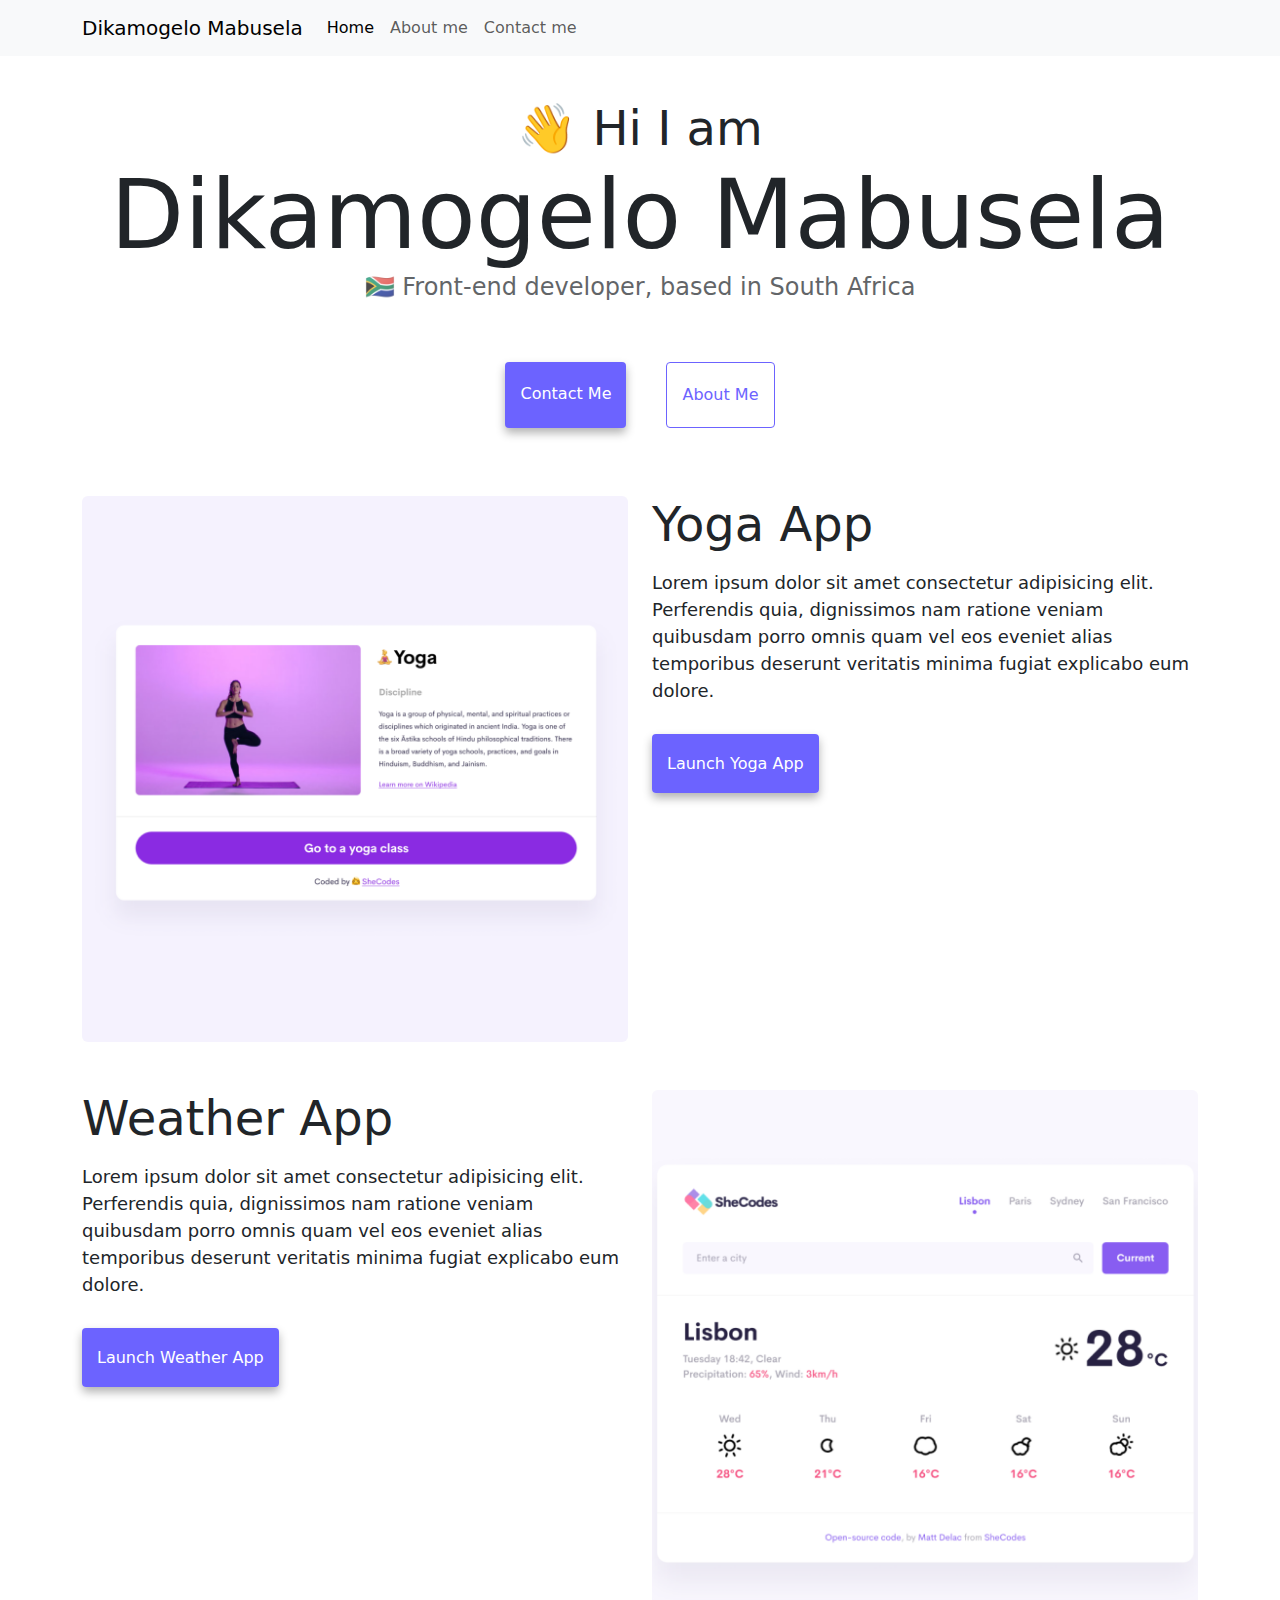
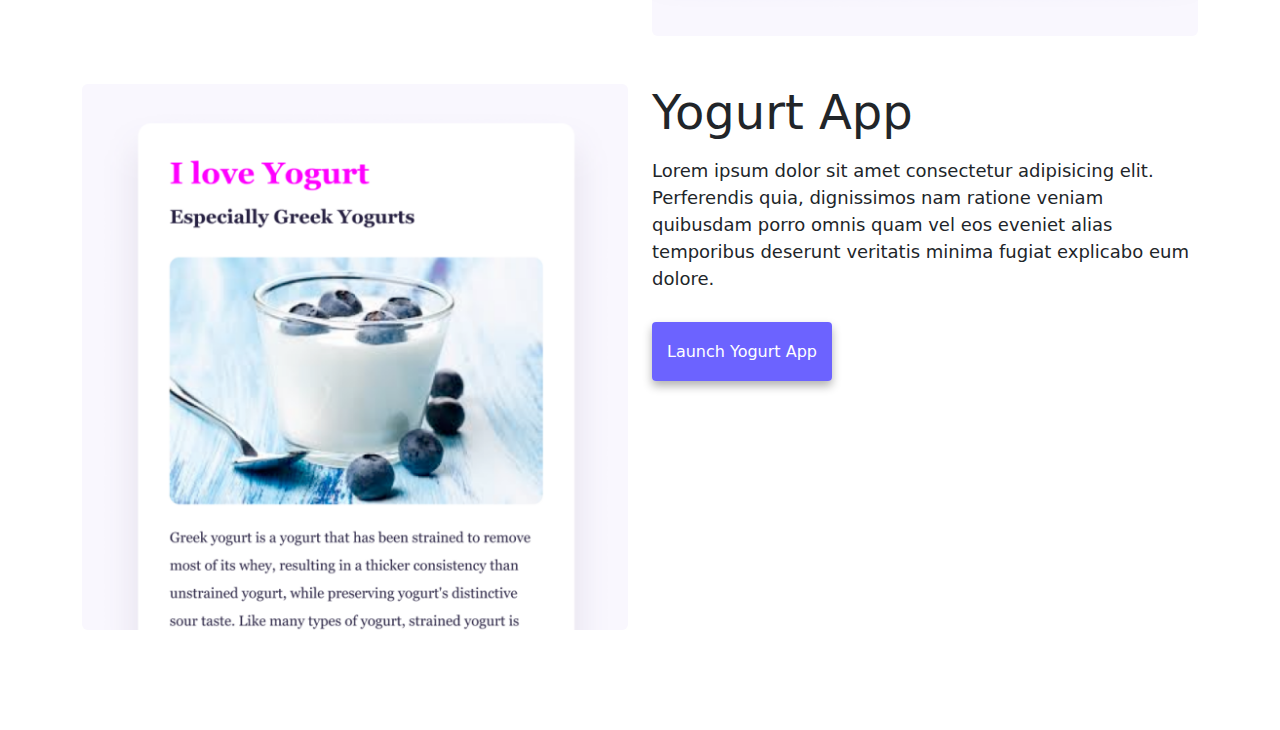
<file: index.html>
<!DOCTYPE html>
<html lang="en">
  <head>
    <meta charset="UTF-8" />
    <meta http-equiv="X-UA-Compatible" content="IE=edge" />
    <meta name="viewport" content="width=device-width, initial-scale=1.0" />
    <meta
      name="description"
      content="Dikamogelo Mabusela is a Front-end Developer based in Pretoria, South Africa. Here are some of the projects that she has worked on as well as her contact details for any job inquiries"
    />
    <title>Front-end Developer - Dikamogelo Mabusela</title>
    <link
      href="https://cdn.jsdelivr.net/npm/bootstrap@5.3.3/dist/css/bootstrap.min.css"
      rel="stylesheet"
      integrity="sha384-QWTKZyjpPEjISv5WaRU9OFeRpok6YctnYmDr5pNlyT2bRjXh0JMhjY6hW+ALEwIH"
      crossorigin="anonymous"
    />
    <script
      src="https://cdn.jsdelivr.net/npm/bootstrap@5.3.3/dist/js/bootstrap.bundle.min.js"
      integrity="sha384-YvpcrYf0tY3lHB60NNkmXc5s9fDVZLESaAA55NDzOxhy9GkcIdslK1eN7N6jIeHz"
      crossorigin="anonymous"
    ></script>
    <link rel="stylesheet" href="/css/styles.css" />
  </head>
  <body>
    <nav class="navbar navbar-expand-lg bg-body-tertiary fixed-top">
      <div class="container">
        <a class="navbar-brand" href="/" title="Homepage"
          >Dikamogelo Mabusela</a
        >
        <button
          class="navbar-toggler"
          type="button"
          data-bs-toggle="collapse"
          data-bs-target="#navbarNav"
          aria-controls="navbarNav"
          aria-expanded="false"
          aria-label="Toggle navigation"
        >
          <span class="navbar-toggler-icon"></span>
        </button>
        <div class="collapse navbar-collapse" id="navbarNav">
          <ul class="navbar-nav">
            <li class="nav-item">
              <a
                class="nav-link active"
                aria-current="page"
                href="/"
                title="Homepage"
                >Home</a
              >
            </li>
            <li class="nav-item">
              <a
                class="nav-link"
                href="/about.html"
                title="About Dikamogelo Mabusela"
                >About me</a
              >
            </li>
            <li class="nav-item">
              <a
                class="nav-link"
                href="/about.html#contact"
                title="Contact Dikamogelo Mabusela"
                >Contact me</a
              >
            </li>
          </ul>
        </div>
      </div>
    </nav>
    <h2 class="text-center">👋 Hi I am</h2>
    <h1 class="text-center">Dikamogelo Mabusela</h1>
    <h3 class="text-center">🇿🇦 Front-end developer, based in South Africa</h3>
    <div class="navigation-links mb-5">
      <a
        href="/about.html#contact"
        class="primary-link"
        title="Contact Dikamogelo Mabusela"
        >Contact me</a
      >
      <a href="/about.html" class="about-link" title="About Dikamogelo Mabusela"
        >About me</a
      >
    </div>
    <div class="container">
      <div class="row">
        <div class="col-6">
          <img
            src="/images/yoga.png"
            alt="Yoga project"
            class="img-fluid rounded d-none d-sm-block"
          />
        </div>
        <div class="col-sm-6">
          <h2 class="mb-3">Yoga App</h2>
          <p>
            Lorem ipsum dolor sit amet consectetur adipisicing elit. Perferendis
            quia, dignissimos nam ratione veniam quibusdam porro omnis quam vel
            eos eveniet alias temporibus deserunt veritatis minima fugiat
            explicabo eum dolore.
          </p>
          <div class="mt-5">
            <a href="#" class="primary-link project-link" title="Yoga project"
              >Launch Yoga App</a
            >
          </div>
        </div>
      </div>
      <div class="row mt-5">
        <div class="col-sm-6">
          <h2 class="mb-3">Weather App</h2>
          <p>
            Lorem ipsum dolor sit amet consectetur adipisicing elit. Perferendis
            quia, dignissimos nam ratione veniam quibusdam porro omnis quam vel
            eos eveniet alias temporibus deserunt veritatis minima fugiat
            explicabo eum dolore.
          </p>
          <div class="mt-5">
            <a
              href="#"
              class="primary-link project-link"
              title="Weather App project"
              >Launch Weather App</a
            >
          </div>
        </div>
        <div class="col-sm-6">
          <img
            src="/images/weather.png"
            alt="Weather App project"
            class="img-fluid rounded d-none d-sm-block"
          />
        </div>
      </div>
      <div class="row mt-5">
        <div class="col-sm-6">
          <img
            src="images/yogurt.png"
            alt="Yogurt project"
            class="img-fluid rounded d-none d-sm-block"
          />
        </div>
        <div class="col-sm-6">
          <h2 class="mb-3">Yogurt App</h2>
          <p>
            Lorem ipsum dolor sit amet consectetur adipisicing elit. Perferendis
            quia, dignissimos nam ratione veniam quibusdam porro omnis quam vel
            eos eveniet alias temporibus deserunt veritatis minima fugiat
            explicabo eum dolore.
          </p>
          <div class="mt-5">
            <a href="#" class="primary-link project-link" title="Yogurt project"
              >Launch Yogurt App</a
            >
          </div>
        </div>
      </div>
    </div>
  </body>
</html>
</file>
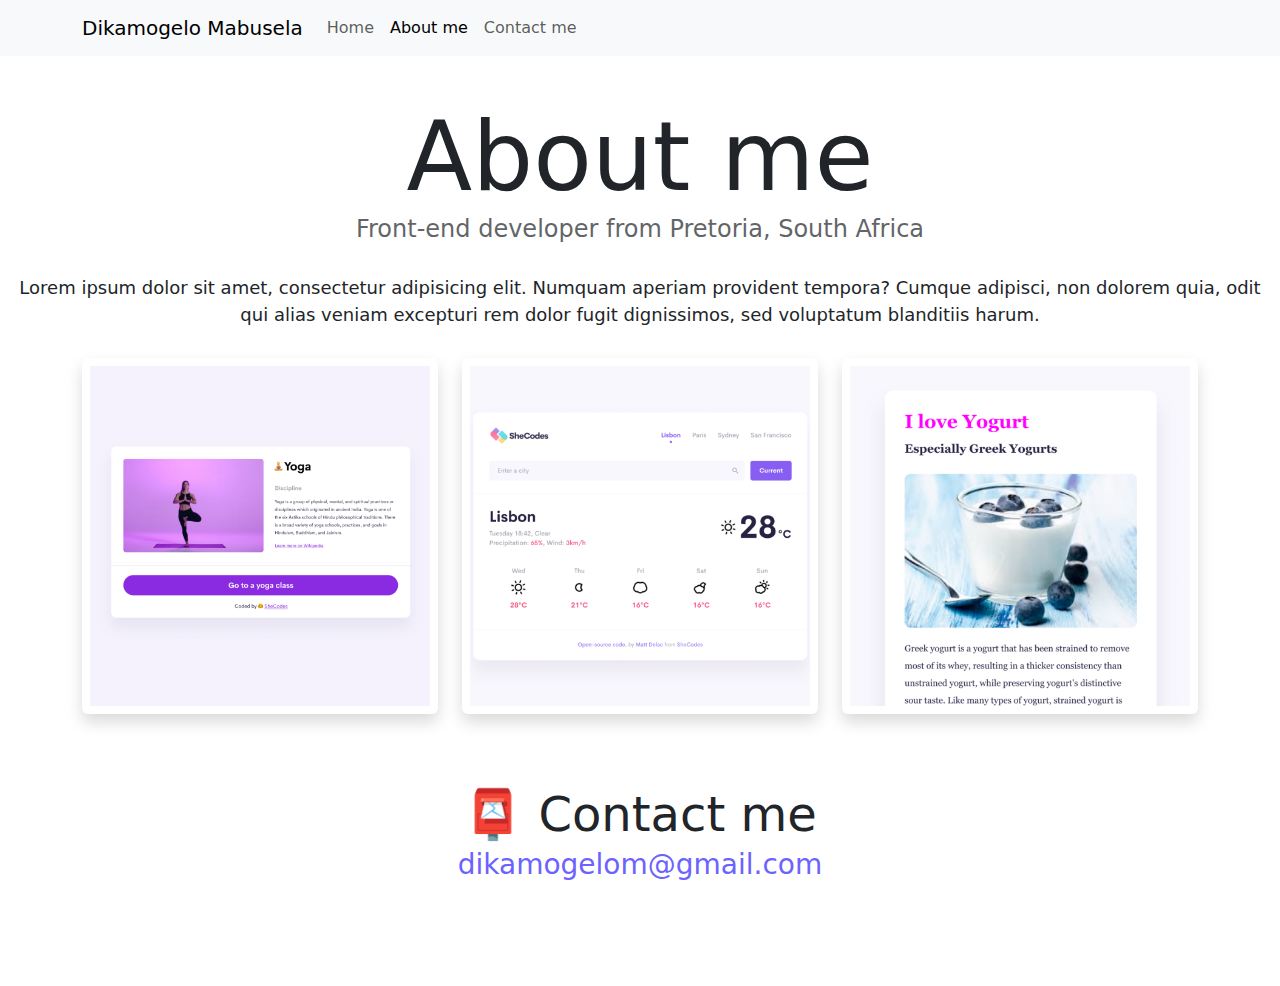
<file: about.html>
<!DOCTYPE html>
<html lang="en">
  <head>
    <meta charset="UTF-8" />
    <meta http-equiv="X-UA-Compatible" content="IE=edge" />
    <meta name="viewport" content="width=device-width, initial-scale=1.0" />
    <meta
      name="description"
      content="All you need to know about Dikamogelo Mabusela - a Front-end Developer based in Pretoria, South Africa"
    />
    <link
      href="https://cdn.jsdelivr.net/npm/bootstrap@5.3.3/dist/css/bootstrap.min.css"
      rel="stylesheet"
      integrity="sha384-QWTKZyjpPEjISv5WaRU9OFeRpok6YctnYmDr5pNlyT2bRjXh0JMhjY6hW+ALEwIH"
      crossorigin="anonymous"
    />
    <script
      src="https://cdn.jsdelivr.net/npm/bootstrap@5.3.3/dist/js/bootstrap.bundle.min.js"
      integrity="sha384-YvpcrYf0tY3lHB60NNkmXc5s9fDVZLESaAA55NDzOxhy9GkcIdslK1eN7N6jIeHz"
      crossorigin="anonymous"
    ></script>
    <link rel="stylesheet" href="/css/styles.css" />
    <title>About me - Dikamogelo Mabusela</title>
  </head>
  <body>
    <nav class="navbar navbar-expand-lg bg-body-tertiary fixed-top">
      <div class="container">
        <a class="navbar-brand" href="/" title="Homepage"
          >Dikamogelo Mabusela</a
        >
        <button
          class="navbar-toggler"
          type="button"
          data-bs-toggle="collapse"
          data-bs-target="#navbarNav"
          aria-controls="navbarNav"
          aria-expanded="false"
          aria-label="Toggle navigation"
        >
          <span class="navbar-toggler-icon"></span>
        </button>
        <div class="collapse navbar-collapse" id="navbarNav">
          <ul class="navbar-nav">
            <li class="nav-item">
              <a class="nav-link" aria-current="page" href="/" title="Homepage"
                >Home</a
              >
            </li>
            <li class="nav-item">
              <a
                class="nav-link active"
                href="/about.html"
                title="About Dikamogelo Mabusela "
                >About me</a
              >
            </li>
            <li class="nav-item">
              <a
                class="nav-link"
                href="/about.html#contact"
                title="Contact Dikamogelo Mabusela"
                >Contact me</a
              >
            </li>
          </ul>
        </div>
      </div>
    </nav>
    <h1 class="text-center">About me</h1>
    <h3 class="text-center">Front-end developer from Pretoria, South Africa</h3>
    <div class="about-paragraphs text-center">
      <p>
        Lorem ipsum dolor sit amet, consectetur adipisicing elit. Numquam
        aperiam provident tempora? Cumque adipisci, non dolorem quia, odit qui
        alias veniam excepturi rem dolor fugit dignissimos, sed voluptatum
        blanditiis harum.
      </p>
    </div>
    <div class="container">
      <div class="row">
        <div class="col-sm-4">
          <img
            src="/images/yoga.png"
            alt="Yoga project"
            class="img-fluid mb-4 rounded p-2 shadow"
          />
        </div>
        <div class="col-sm-4">
          <img
            src="/images/weather.png"
            alt="Weather App project"
            class="img-fluid mb-4 rounded p-2 shadow"
          />
        </div>
        <div class="col-sm-4">
          <img
            src="/images/yogurt.png"
            alt="Yogurt project"
            class="img-fluid mb-4 rounded p-2 shadow"
          />
        </div>
      </div>
    </div>
    <div id="contact" class="mt-5">
      <h2 class="text-center">📮 Contact me</h2>
      <a
        href="mailto:dikamogelom@gmail.com"
        class="email-link mb-5"
        title="Dikamogelo Mabusela email address"
      >
        dikamogelom@gmail.com
      </a>
    </div>
  </body>
</html>
</file>
<file: css/styles.css>
:root {
  --primary-color: #6c63ff;
  --secondary-color: #f5f2fe;
  --box-shadow: 0 5px 10px rgba(0, 0, 0, 0.3);
}

h1,
h2,
h3 {
  margin: 0;
}

body {
  margin: 100px 0;
}

h1 {
  font-size: 96px;
}

h2 {
  font-size: 48px;
}

h3 {
  font-size: 24px;
  opacity: 0.7;
}

p {
  font-size: 18px;
  line-height: 1.5;
}

.navigation-links {
  display: flex;
  margin-top: 40px;
  justify-content: center;
}

.navigation-links a {
  margin: 20px;
  border-radius: 4px;
  padding: 20px 15px;
  text-decoration: none;
  text-transform: capitalize;
}

.contact-link {
  background: var(--primary-color);
  box-shadow: var(--box-shadow);
  color: white;
}

.about-link {
  color: var(--primary-color);
  border: 1px solid var(--primary-color);
}

.homepage-link {
  color: var(--primary-color);
  text-align: center;
  display: block;
}

.about-paragraphs {
  margin: 30px 0;
}

.about-paragraphs p {
  margin: 10px;
}

.email-link {
  display: flex;
  justify-content: center;
  color: var(--primary-color);
  font-size: 28px;
  text-decoration: none;
}

.email-link:hover {
  text-decoration: underline;
}

.max-width {
  width: 100%;
}

.primary-link {
  border-radius: 4px;
  padding: 20px 15px;
  color: white;
  text-decoration: none;
  background: var(--primary-color);
  box-shadow: var(--box-shadow);
}

@media (max-width: 576px) {
  h1 {
    font-size: 48px;
    line-height: 1.5;
  }

  h2 {
    font-size: 32px;
    text-align: center;
  }

  p {
    text-align: center;
  }

  .project-link {
    display: block;
    text-align: center;
    margin: 0 20px;
  }
}
</file>
